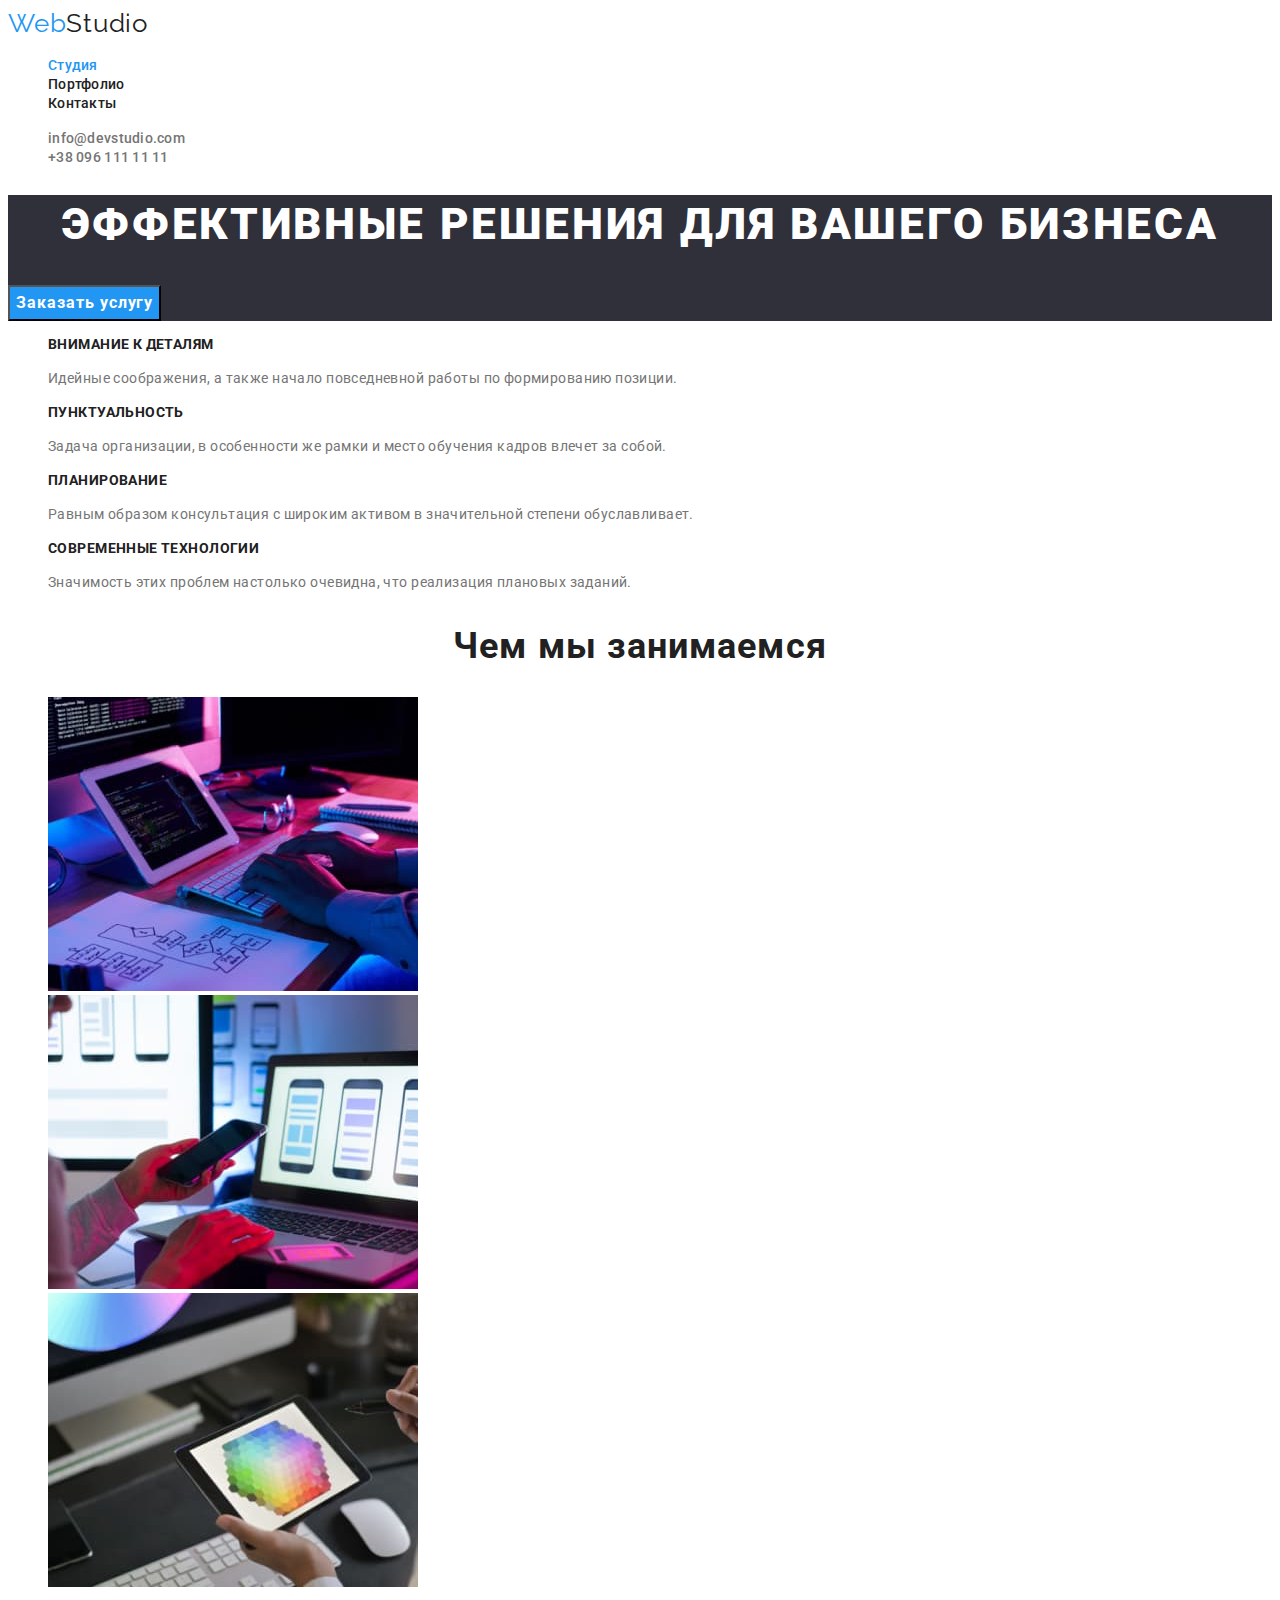
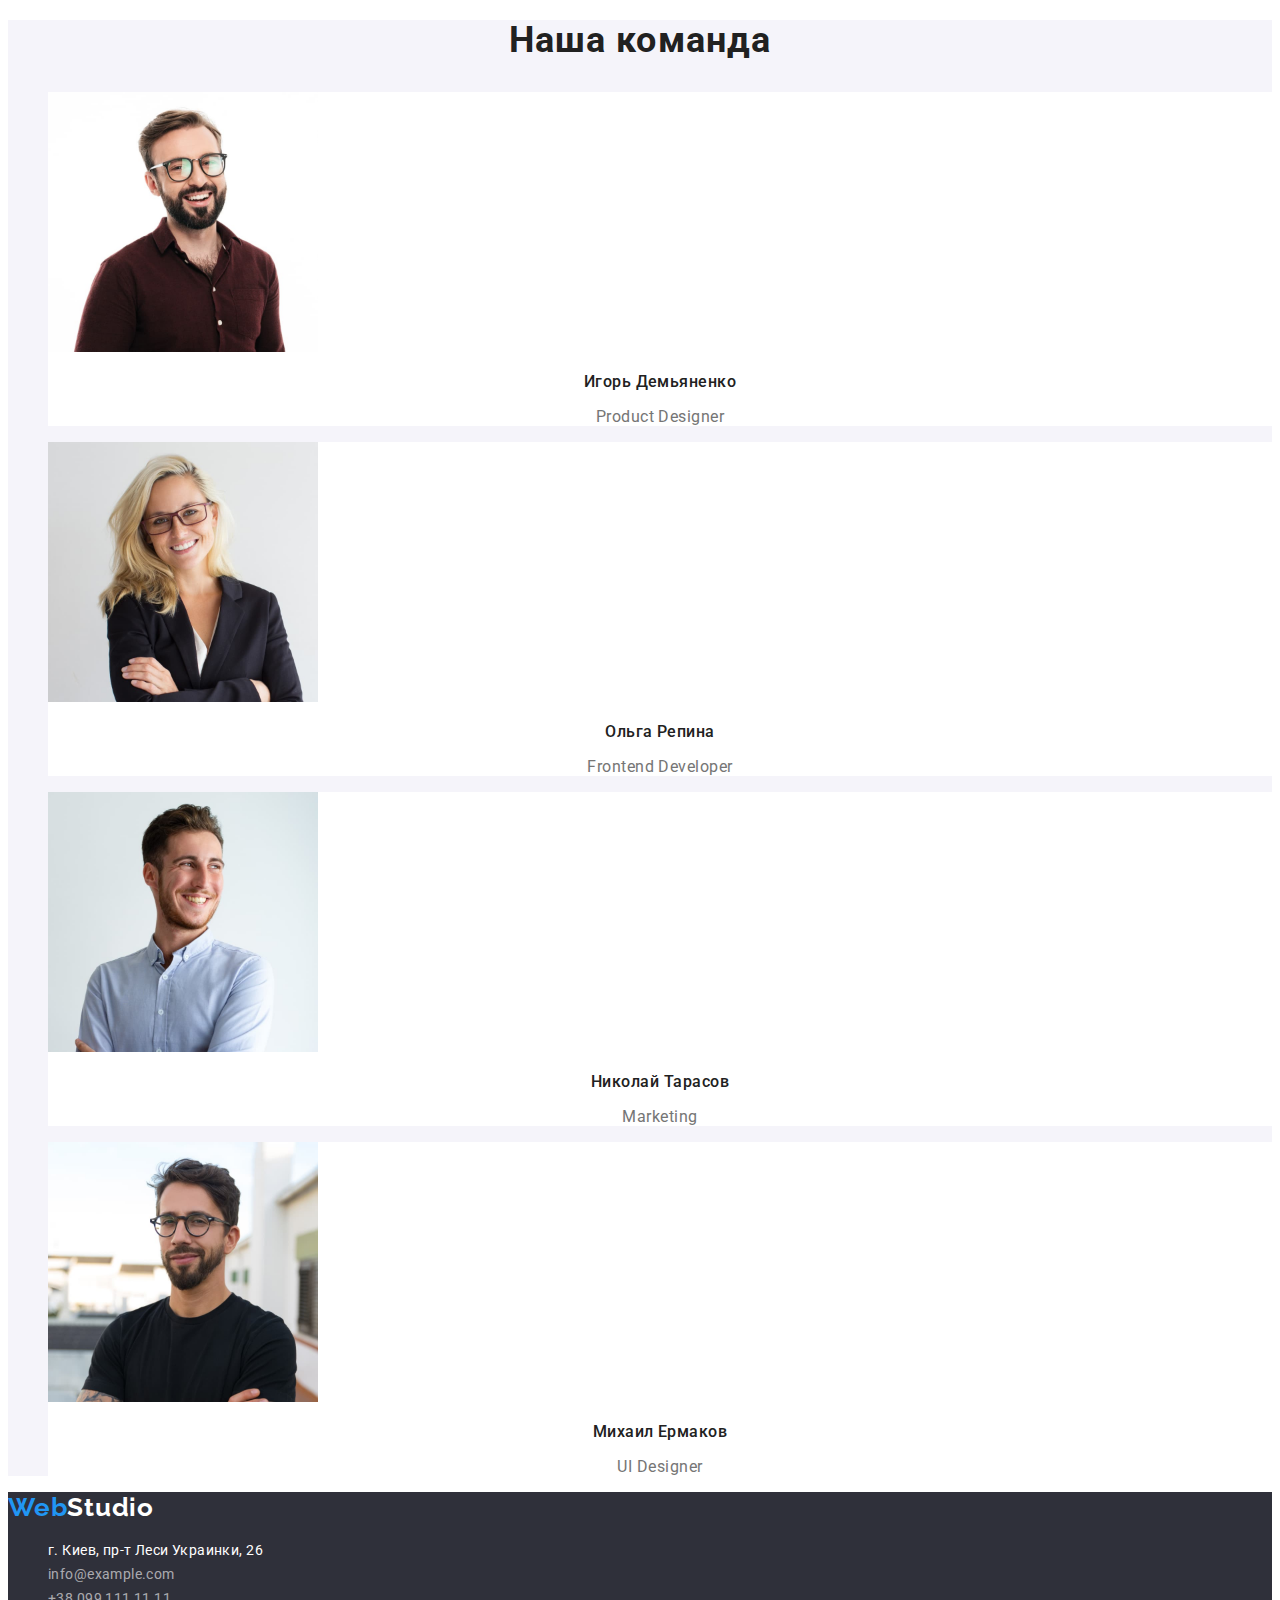
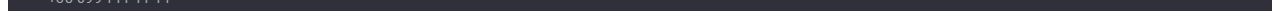
<file: index.html>
<!DOCTYPE html>
<html lang="ru">

<head>
    <meta charset="UTF-8">
    <meta http-equiv="X-UA-Compatible" content="IE=edge">
    <meta name="viewport" content="width=device-width, initial-scale=1.0">
    <title>Document</title>
    <style>
        a {
            text-decoration: none;
        }
    </style>
    <link rel="preconnect" href="https://fonts.googleapis.com">
    <link rel="preconnect" href="https://fonts.gstatic.com" crossorigin>
    <link href="https://fonts.googleapis.com/css2?family=Raleway:wght@700&family=Roboto:wght@400;500;700;900&display=swap"
        rel="stylesheet">
    <link rel="stylesheet" href="./css/styles.css">
</head>

<body class="page">
    <!-- Шапка сайта -->
    <header class="page-header">
        <nav class="nav">
            <a href="./index.html" class="logo"> <span class="logos">Web</span>Studio</a>
            <ul class="site-nav list">
                <li><a href="" class="link current">Студия</a></li>
                <li><a href="./portfolio.html" class="link">Портфолио</a></li>
                <li><a href="" class="link">Контакты</a></li>
            </ul>
        </nav>
        <ul class="contacts list">
            <li><a href="mailto:info@devstudio.com" class="contact">info@devstudio.com</a></li>
            <li><a href="tel:+380961111111" class="contact">+38 096 111 11 11</a></li>
        </ul>
    </header>

    <main class="main">
        <!-- Герой -->
        <section class="hero">
            <h1 class="hero-title">Эффективные решения для вашего бизнеса</h1>
            <button type="button" class="button">Заказать услугу</button>
        </section>
        <!-- Особенности -->
        <section class="section">
            <ul class="feature-list list">
                <li class="item">
                    <h3 class="title">Внимание к деталям</h3>
                    <p class="text">Идейные соображения, а также начало повседневной работы по формированию позиции.</p>
                </li>
                <li class="item">
                    <h3 class="title">Пунктуальность</h3>
                    <p class="text">Задача организации, в особенности же рамки и место обучения кадров влечет за собой.</p>
                </li>
                <li class="item">
                    <h3 class="title">Планирование</h3>
                    <p class="text">Равным образом консультация с широким активом в значительной степени обуславливает.</p>
                </li>
                <li class="item">
                    <h3 class="title">Современные технологии</h3>
                    <p class="text">Значимость этих проблем настолько очевидна, что реализация плановых заданий.</p>
                </li>
            </ul>
        </section>
        <!-- Чем мы занимаемся -->
        <section class="section">
            <h2 class="work">Чем мы занимаемся</h2>
            <ul class="work-list list">
                <li class="img">
                    <img src="./images/box11.jpg" alt="руки на клавиатуре" width="370">
                </li>
                <li class="img">
                    <img src="./images/box21.jpg" alt="телефон в руках" width="370">
                </li>
                <li class="img">
                    <img src="./images/box31.jpg" alt="планшет в руках" width="370">
                </li>
            </ul>
        </section>
        <!-- Наша команда -->
        <section class="user">
            <h2 class="galery">Наша команда</h2>
            <ul class="galery-list list">
                <li class="galery-item">
                    <img src="./images/teamcard11.jpg" alt="Игорь Демьяненко" width="270">
                    <h3 class="headline">Игорь Демьяненко</h3>
                    <p class="tagline">Product Designer</p>
                </li>
                <li class="galery-item">
                    <img src="./images/teamcard21.jpg" alt="Ольга Репина" width="270">
                    <h3 class="headline">Ольга Репина</h3>
                    <p class="tagline">Frontend Developer</p>
                </li>
                <li class="galery-item">
                    <img src="./images/teamcard31.jpg" alt="Николай Тарасов" width="270">
                    <h3 class="headline">Николай Тарасов</h3>
                    <p class="tagline">Marketing</p>
                </li>
                <li class="galery-item">
                    <img src="./images/teamcard41.jpg" alt="Михаил Ермаков" width="270">
                    <h3 class="headline">Михаил Ермаков</h3>
                    <p class="tagline">UI Designer</p>
                </li>
            </ul>
        </section>
    </main>
    <footer class="footer-menu">
        <!-- Подвал -->
        <a href="./index.html" class="footer-logo"> <span class="logos">Web</span>Studio</a>
        <address class="address">
            <ul class="address-list list">
                <li><a href="" class="footer-address">г. Киев, пр-т Леси Украинки, 26</a></li>
                <li><a href="mailto:info@example.com" class="footer-contact">info@example.com</a></li>
                <li><a href="tel:+380991111111" class="footer-contact">+38 099 111 11 11</a></li>
            </ul>
        </address>
    </footer>
</body>

</html>
</file>
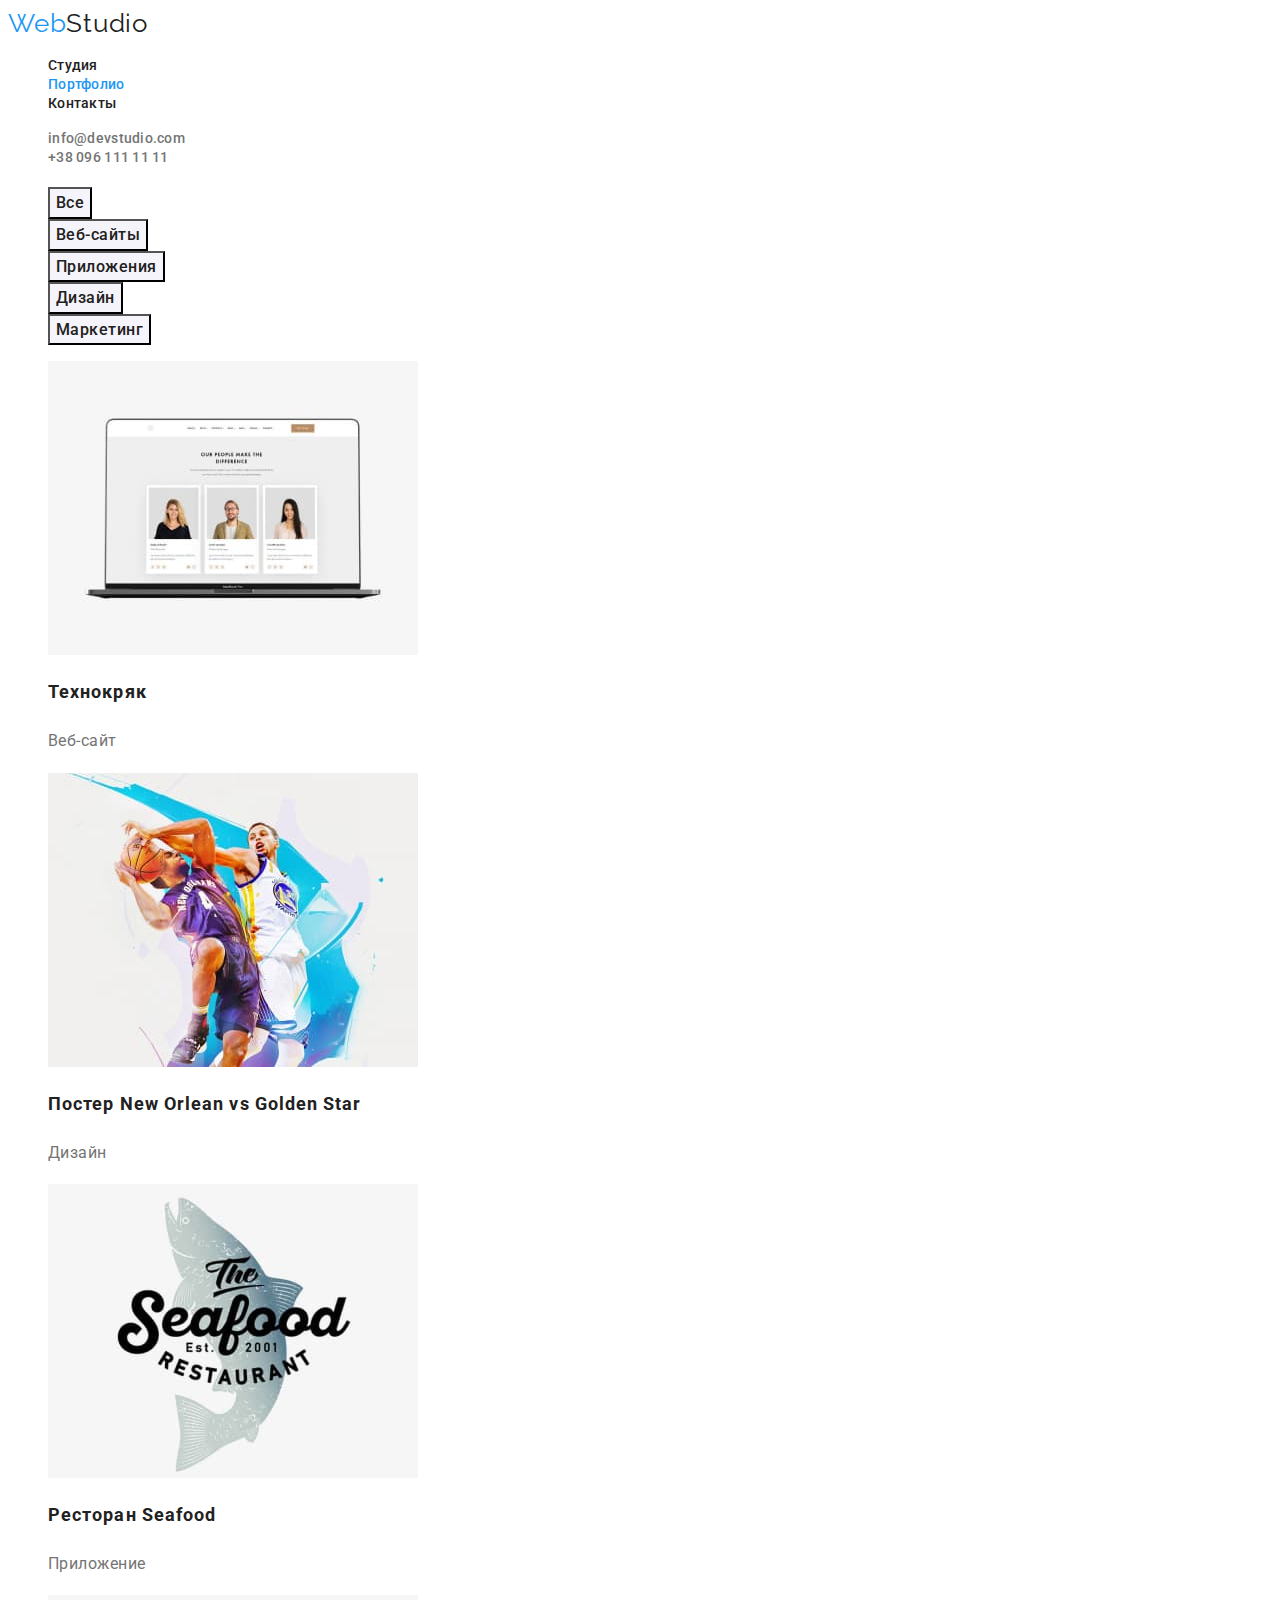
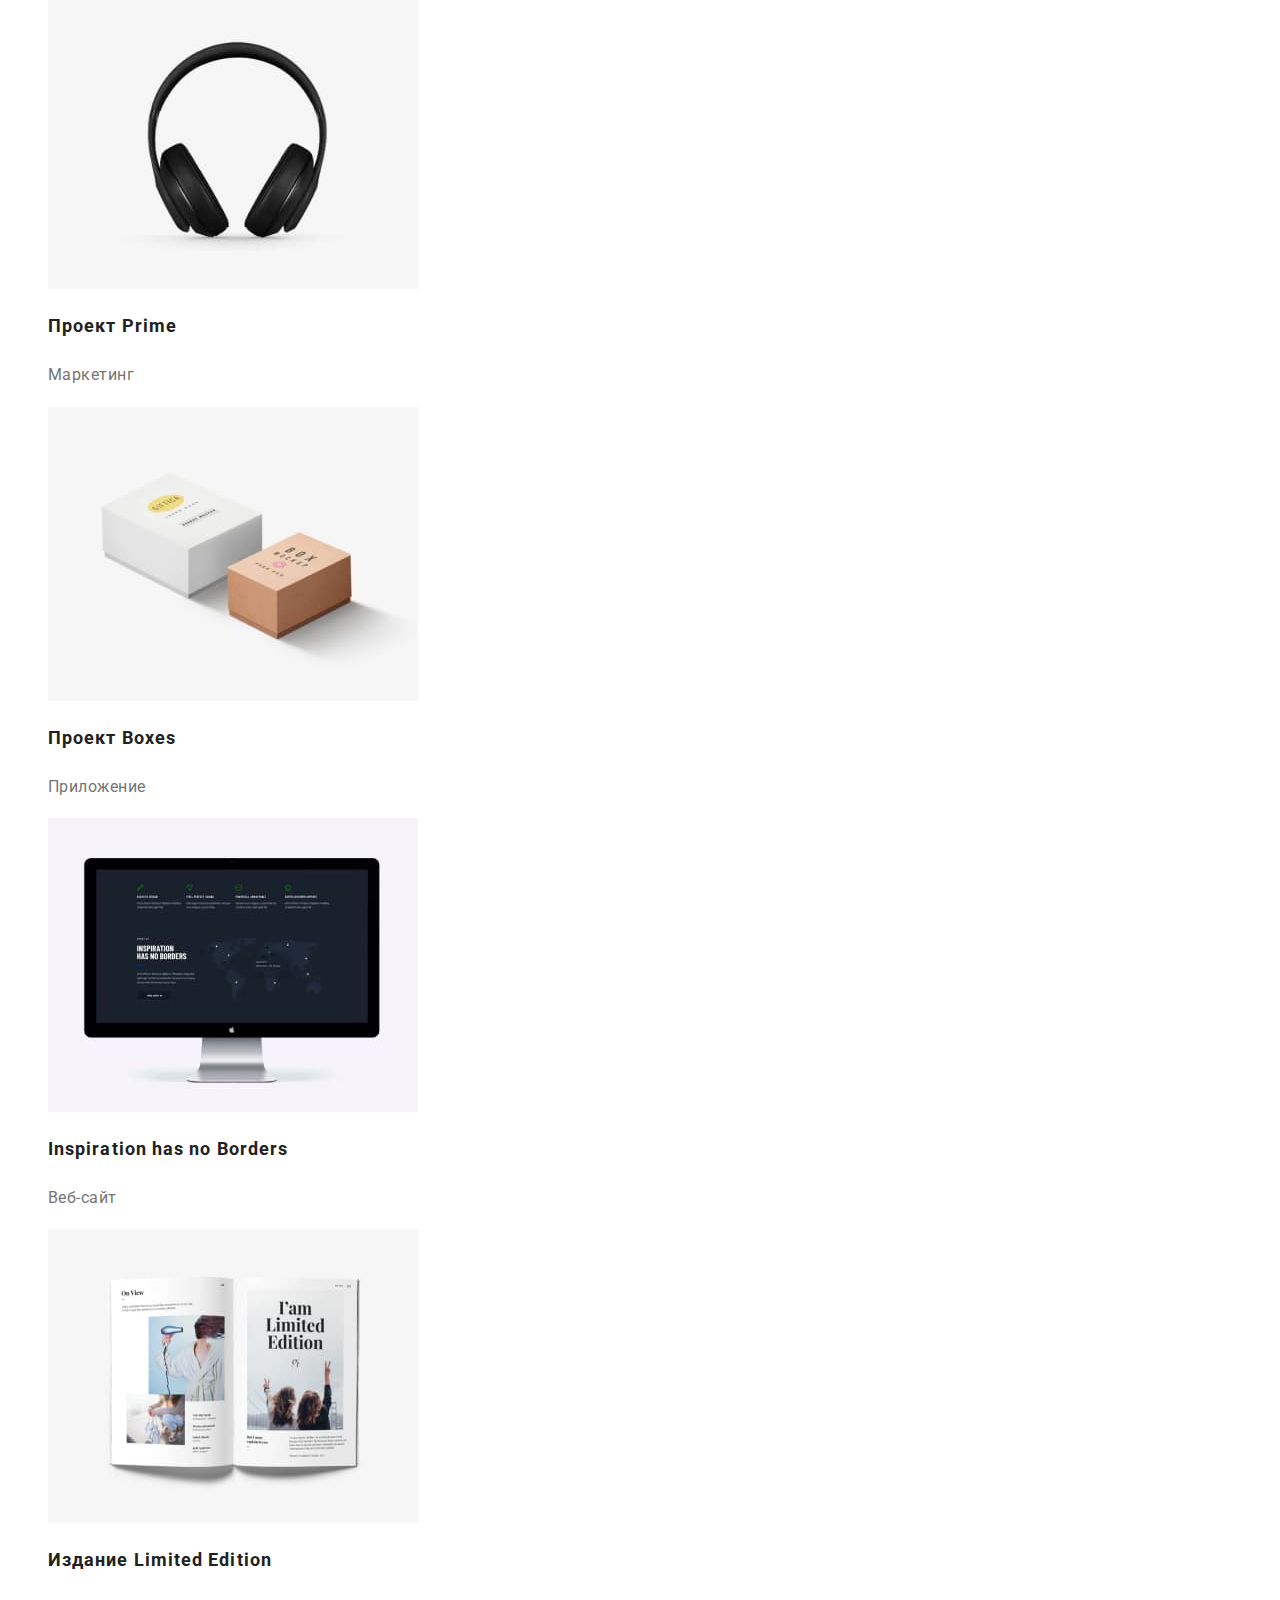
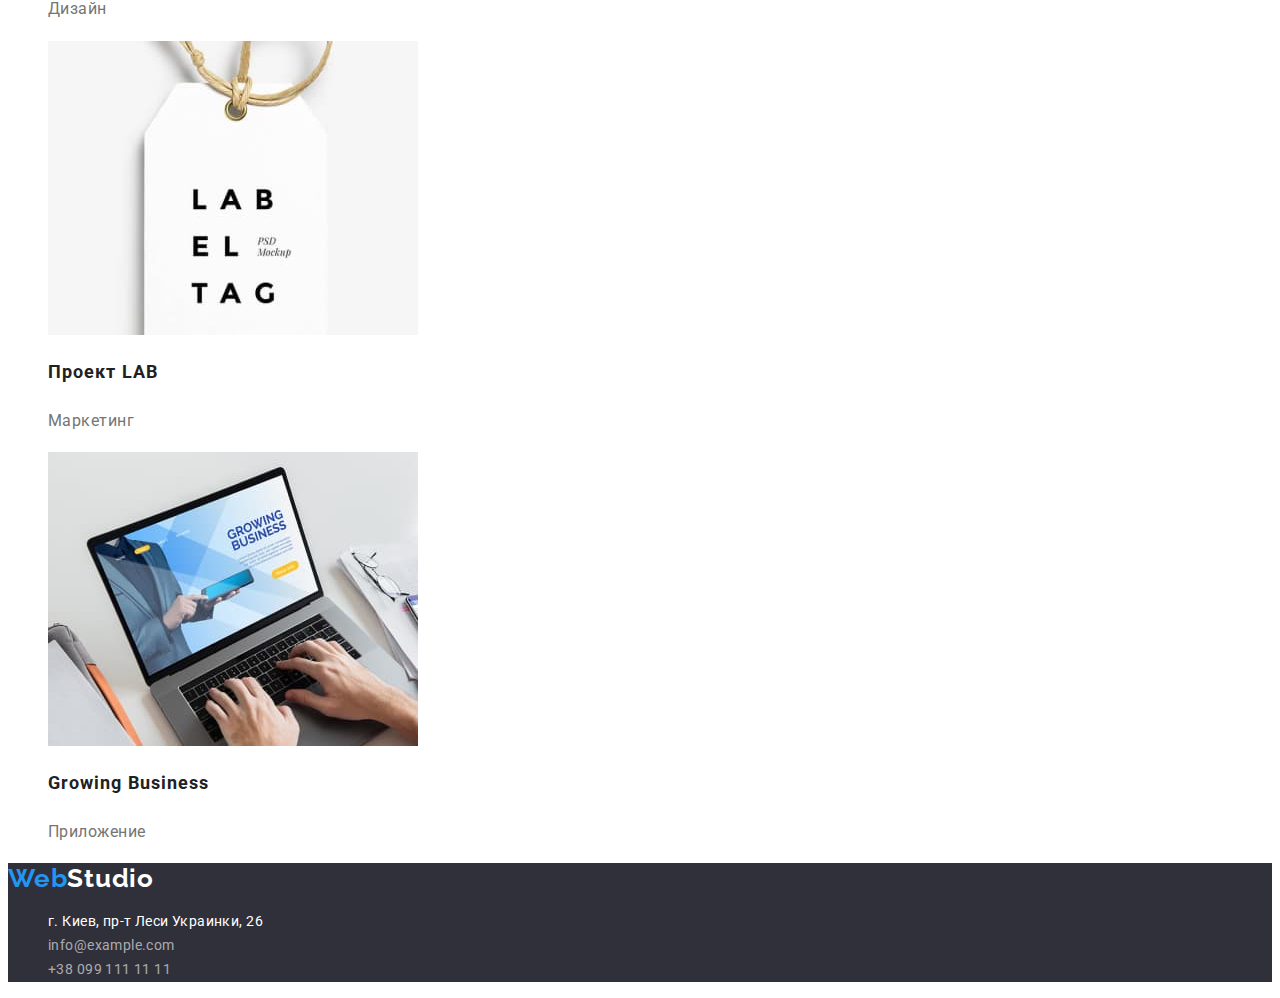
<file: portfolio.html>
<!DOCTYPE html>
<html lang="ru">

<head>
    <meta charset="UTF-8">
    <meta http-equiv="X-UA-Compatible" content="IE=edge">
    <meta name="viewport" content="width=device-width, initial-scale=1.0">
    <title>Document</title>
    <style> 
        a {
            text-decoration: none;
        }
    </style>
    <link rel="preconnect" href="https://fonts.googleapis.com">
    <link rel="preconnect" href="https://fonts.gstatic.com" crossorigin>
    <link href="https://fonts.googleapis.com/css2?family=Raleway:wght@700&family=Roboto:wght@400;500;700;900&display=swap"
        rel="stylesheet">
    <link rel="stylesheet" href="./css/styles.css">
</head>

<body class="page">
    <!-- Шапка сайта -->
    <header class="page-header">
        <nav class="nav">
            <a href="./index.html" class="logo"> <span class="logos">Web</span>Studio</a>
            <ul class="site-nav list">
                <li><a href="./index.html" class="link">Студия</a></li>
                <li><a href="" class="link current">Портфолио</a></li>
                <li><a href="" class="link">Контакты</a></li>
            </ul>
        </nav>
        <ul class="contacts list">
            <li><a href="mailto:info@devstudio.com" class="contact">info@devstudio.com</a></li>
            <li><a href="tel:+380961111111" class="contact">+38 096 111 11 11</a></li>
        </ul>
    </header>
    
    <main class="main">

        <!-- Кнопки -->
        <section class="buttons">
            <h1 class="buttons-title"></h1>
            <ul class="button-items list">
                <li class="button-item">
                    <button type="button" class="button primery">Все</button>
                </li>
                <li class="button-item">
                    <button type="button" class="button primery">Веб-сайты</button>
                </li>
                <li class="button-item">
                    <button type="button" class="button primery">Приложения</button>
                </li>
                <li class="button-item">
                    <button type="button" class="button primery">Дизайн</button>
                </li>
                <li class="button-item">
                    <button type="button" class="button primery">Маркетинг</button>
                </li>
            </ul>
       
        <!--Наши работы -->
       
            <ul class="project-list list">
                <li class="project-item">
                    <a href="">
                        <img src="./images/технокряк.jpg" alt="ноутбук" width="370">
                        <h2 class="caption" te>Технокряк</h2>
                        <p class="lead">Веб-сайт</p>
                    </a>
                </li>
                <li class="project-item">
                    <a href="">
                        <img src="./images/постерNEW.jpg" alt="баскетболисты" width="370">
                        <h2 class="caption">Постер New Orlean vs Golden Star</h2>
                        <p class="lead">Дизайн</p>                          
                    </a>
                </li>
                <li class="project-item">
                    <a href="">
                        <img src="./images/ресторан.jpg" alt="Рыба" width="370">
                        <h2 class="caption">Ресторан Seafood</h2>
                        <p class="lead">Приложение</p>                             
                    </a>
                </li>
                <li class="project-item">
                    <a href="">
                        <img src="./images/проектPrime.jpg" alt="наушники" width="370"> 
                        <h2 class="caption">Проект Prime</h2>
                        <p class="lead">Маркетинг</p>
                    </a>
                </li>
                <li class="project-item">
                    <a href="">
                        <img src="./images/проектBoxes.jpg" alt="коробки" width="370">
                        <h2 class="caption">Проект Boxes</h2>
                        <p class="lead">Приложение</p>
                    </a>
                </li>
                <li class="project-item">
                    <a href="">
                        <img src="./images/inspiration.jpg" alt="макбук" width="370">
                        <h2 class="caption">Inspiration has no Borders</h2>
                        <p class="lead">Веб-сайт</p>
                    </a>
                </li>
                <li class="project-item">
                    <a href="">
                        <img src="./images/издание.jpg" alt="журнал" width="370">
                        <h2 class="caption">Издание Limited Edition</h2>
                        <p class="lead">Дизайн</p>
                    </a>
                </li>
                <li class="project-item">
                    <a href="">
                        <img src="./images/проектLab.jpg" alt="бирка" width="370">
                        <h2 class="caption">Проект LAB</h2>
                        <p class="lead">Маркетинг</p>
                    </a>
                </li>
                <li class="project-item">
                    <a href="">
                        <img src="./images/growing.jpg" alt="руки на клавиатуре" width="370">
                        <h2 class="caption">Growing Business</h2>
                        <p class="lead">Приложение</p>
                    </a>
                 </li>
            </ul>         
        </section>
    </main>
  
    <footer class="footer-menu">
        <!-- Подвал -->
        <a href="./index.html" class="footer-logo"> <span class="logos">Web</span>Studio</a>
        <address class="address">
            <ul class="address-list list">
                <li><a href="" class="footer-address">г. Киев, пр-т Леси Украинки, 26</a></li>
                <li><a href="mailto:info@example.com" class="footer-contact">info@example.com</a></li>
                <li><a href="tel:+380991111111" class="footer-contact">+38 099 111 11 11</a></li>
            </ul>
        </address>
    </footer>
</body>

</html>
</file>
<file: css/styles.css>
:root {
  --primary-text-color: #212121;
  --secondory-text-color: #757575;
  --text-title-color: #ffffff;
  --accent-color: #2196f3;
  --primary-bg-color: #ffffff;
  --secondary-bg-color: #f5f4fa;
  --top-line-bg-color: #ececec;
  --footer-bg-color: #2f303a;
}

.page {
  font-family: Roboto, sans-serif;
  color: var(--primary-text-color);
}

.list {
  list-style: none;
}

/* CSS для imdex.html */

/* Шапка сайта */

.logo {
  font-family: Raleway;
  font-size: 26px;
  line-height: 1.19;
  letter-spacing: 0.03em;
  color: var(--primary-text-color);
}

.logos {
  color: var(--accent-color);
}

.site-nav .link {
  font-weight: 500;
  font-size: 14px;
  line-height: 1.14;
  letter-spacing: 0.02em;
  color: var(--primary-text-color);
}

.site-nav .link:hover,
.site-nav .link:focus {
  color: var(--accent-color);
}

.site-nav .link.current {
  color: var(--accent-color);
}

.contacts .contact {
  font-weight: 500;
  font-size: 14px;
  line-height: 1.14;
  letter-spacing: 0.02em;
  color: var(--secondory-text-color);
}

.contacts .contact:hover,
.contacts .contact:focus {
  color: var(--accent-color);
}

/* Герой */

.hero {
  background-color: var(--footer-bg-color);
  color: var(--text-title-color);
}

.hero-title {
  font-weight: 900;
  font-size: 44px;
  line-height: 1.36;
  text-align: center;
  letter-spacing: 0.06em;
  text-transform: uppercase;
  color: var(--text-title-color);
}

.button {
  font-family: Roboto;
  font-weight: bold;
  font-size: 16px;
  line-height: 1.9;
  display: flex;
  align-items: center;
  text-align: center;
  letter-spacing: 0.06em;
  color: var(--text-title-color);
  background-color: var(--accent-color);
  cursor: pointer;
}

/* Особенности */

.title {
  font-style: normal;
  font-weight: bold;
  font-size: 14px;
  line-height: 1.14;
  letter-spacing: 0.03em;
  text-transform: uppercase;
  color: var(--primary-text-color);
}

.text {
  font-style: normal;
  font-weight: normal;
  font-size: 14px;
  line-height: 1.71;
  letter-spacing: 0.03em;
  color: var(--secondory-text-color);
}

.feature-list .title {
  color: var(--primary-text-color);
}

.feature-list .text {
  color: var(--secondory-text-color);
}
/* Чем мы занимаемся */

.work {
  font-weight: bold;
  font-size: 36px;
  line-height: 1.17;
  text-align: center;
  letter-spacing: 0.03em;
}
.section .work {
  color: var(--primary-text-color);
}

/* Наша команда */

.user {
  background-color: var(--secondary-bg-color);
}

.galery {
  font-weight: bold;
  font-size: 36px;
  line-height: 1.16;
  text-align: center;
  letter-spacing: 0.03em;
}
.user .galery {
  color: var(--primary-text-color);
}
.galery-item {
  background-color: var(--primary-bg-color);
}

.headline {
  font-weight: 500;
  font-size: 16px;
  line-height: 1.19;
  text-align: center;
  letter-spacing: 0.03em;
}

.tagline {
  font-weight: normal;
  font-size: 16px;
  line-height: 1.19;
  text-align: center;
  letter-spacing: 0.03em;
  color: var(--secondory-text-color);
}

/* Подвал */

.footer-menu {
  background-color: var(--footer-bg-color);
}

.footer-logo {
  font-family: Raleway;
  font-weight: bold;
  font-size: 26px;
  line-height: 1.19;
  letter-spacing: 0.03em;
  color: var(--primary-text-color);
  color: var(--text-title-color);
}

.footer-address {
  font-style: normal;
  font-weight: normal;
  font-size: 14px;
  line-height: 1.71;
  letter-spacing: 0.03em;
  color: var(--text-title-color);
}

.footer-contact {
  font-weight: normal;
  font-style: normal;
  font-size: 14px;
  line-height: 1.71;
  letter-spacing: 0.03em;
  color: rgba(255, 255, 255, 0.6);
}

.address-list .footer-address:focus,
.address-list .footer-address:hover {
  color: var(--accent-color);
}

.address-list .footer-contact:focus,
.address-list .footer-contact:hover {
  color: var(--accent-color);
}

/* CSS для portfolio.html */

/* Кнопки */

.button.primery {
  font-style: normal;
  font-weight: 500;
  font-size: 16px;
  line-height: 1.6;
  text-align: center;
  letter-spacing: 0.03em;
}

.button.primery {
  color: var(--primary-text-color);
  background-color: var(--secondary-bg-color);
}

.button.primery:hover,
.button.primery:focus {
  color: var(--text-title-color);
  background-color: var(--accent-color);
}

/* Наши работы */

.caption {
  font-weight: bold;
  font-size: 18px;
  line-height: 2;
  font-style: normal;
  letter-spacing: 0.06em;
  color: var(--primary-text-color);
}

.lead {
  font-weight: normal;
  font-size: 16px;
  line-height: 1.9;
  letter-spacing: 0.03em;
  color: var(--secondory-text-color);
}

/* Первичный цвет текста #212121 */
/* Вторичный цвет текста #757575 */
/* Белый цвет текста #FFFFFF */
/* Синие элементы текста и лого #2196F3 */
/* Цвета фонов секций 
#2F303A #E5E5E5 #F5F4FA */
</file>
